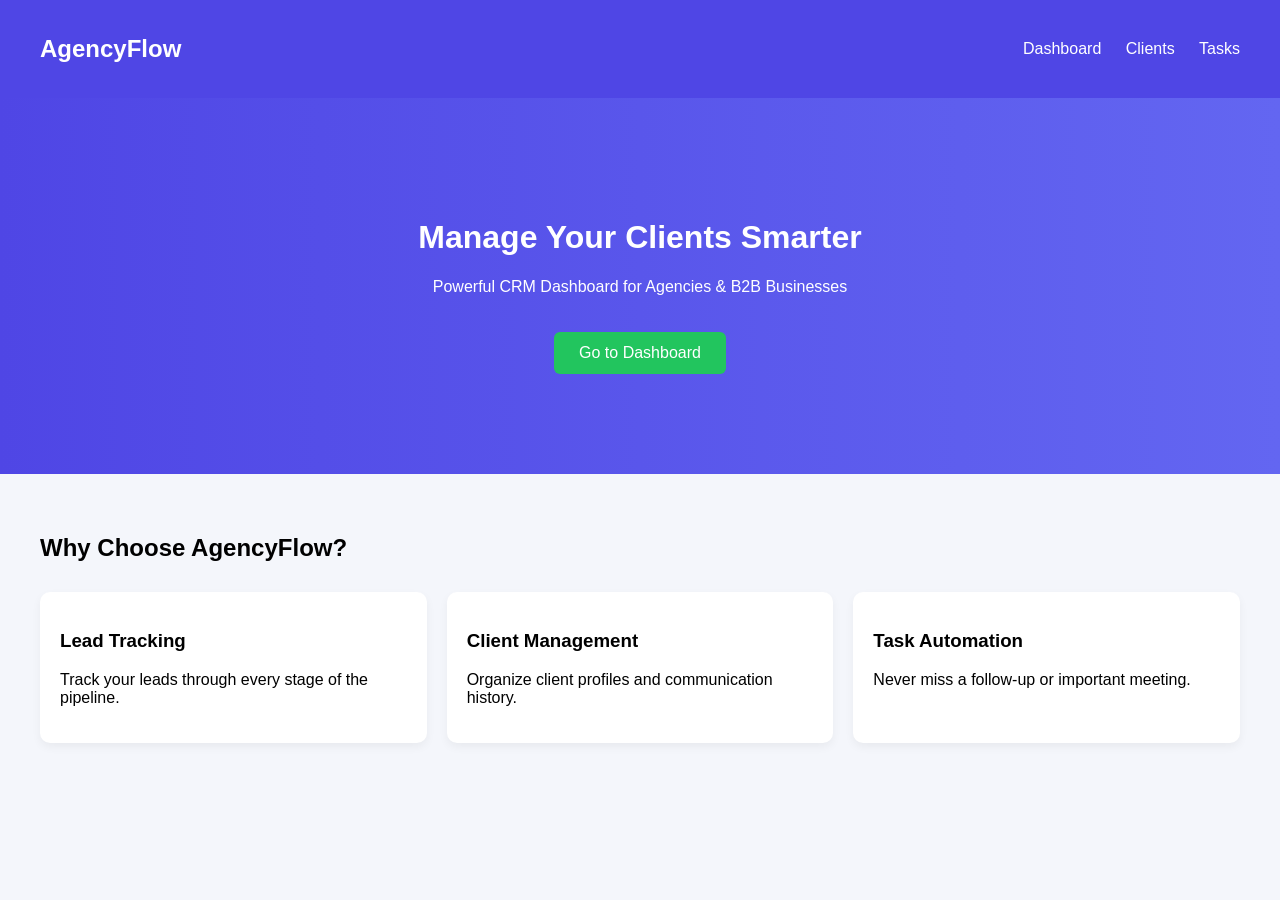
<file: index.html>
<!DOCTYPE html>
<html>
<head>
    <title>AgencyFlow CRM</title>
    <link rel="stylesheet" href="style.css">
</head>
<body>

<div class="navbar">
    <h2>AgencyFlow</h2>
    <div>
        <a href="dashboard.html">Dashboard</a>
        <a href="clients.html">Clients</a>
        <a href="tasks.html">Tasks</a>
    </div>
</div>

<div class="hero">
    <h1>Manage Your Clients Smarter</h1>
    <p>Powerful CRM Dashboard for Agencies & B2B Businesses</p>
    <a href="dashboard.html" class="button">Go to Dashboard</a>
</div>

<div class="container">
    <h2>Why Choose AgencyFlow?</h2>

    <div class="cards">
        <div class="card">
            <h3>Lead Tracking</h3>
            <p>Track your leads through every stage of the pipeline.</p>
        </div>

        <div class="card">
            <h3>Client Management</h3>
            <p>Organize client profiles and communication history.</p>
        </div>

        <div class="card">
            <h3>Task Automation</h3>
            <p>Never miss a follow-up or important meeting.</p>
        </div>
    </div>
</div>

</body>
</html>
</file>
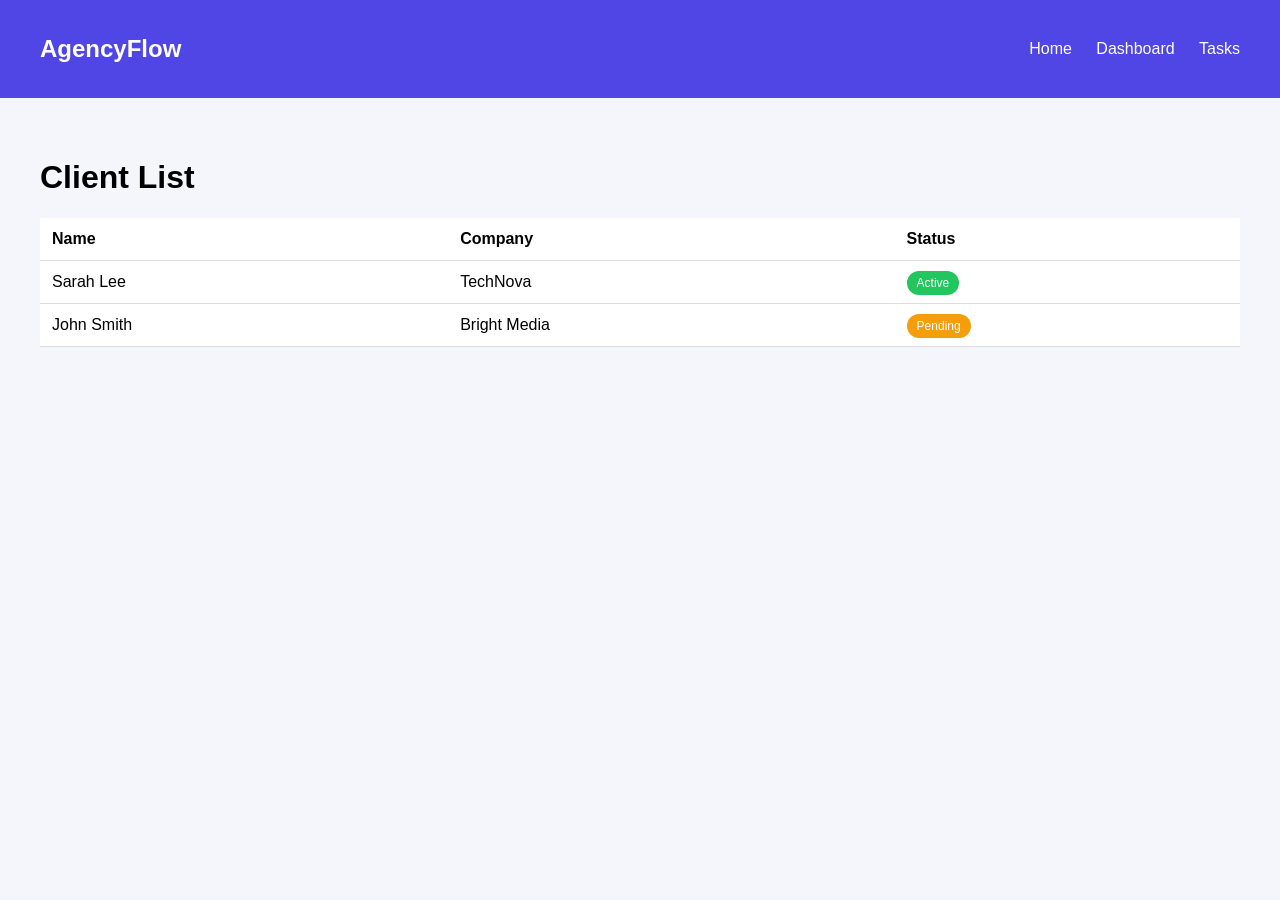
<file: clients.html>
<!DOCTYPE html>
<html>
<head>
    <title>Clients - AgencyFlow</title>
    <link rel="stylesheet" href="style.css">
</head>
<body>

<div class="navbar">
    <h2>AgencyFlow</h2>
    <div>
        <a href="index.html">Home</a>
        <a href="dashboard.html">Dashboard</a>
        <a href="tasks.html">Tasks</a>
    </div>
</div>

<div class="container">
    <h1>Client List</h1>

    <table class="table">
        <tr>
            <th>Name</th>
            <th>Company</th>
            <th>Status</th>
        </tr>

        <tr>
            <td>Sarah Lee</td>
            <td>TechNova</td>
            <td><span class="status active">Active</span></td>
        </tr>

        <tr>
            <td>John Smith</td>
            <td>Bright Media</td>
            <td><span class="status pending">Pending</span></td>
        </tr>
    </table>
</div>

</body>
</html>
</file>
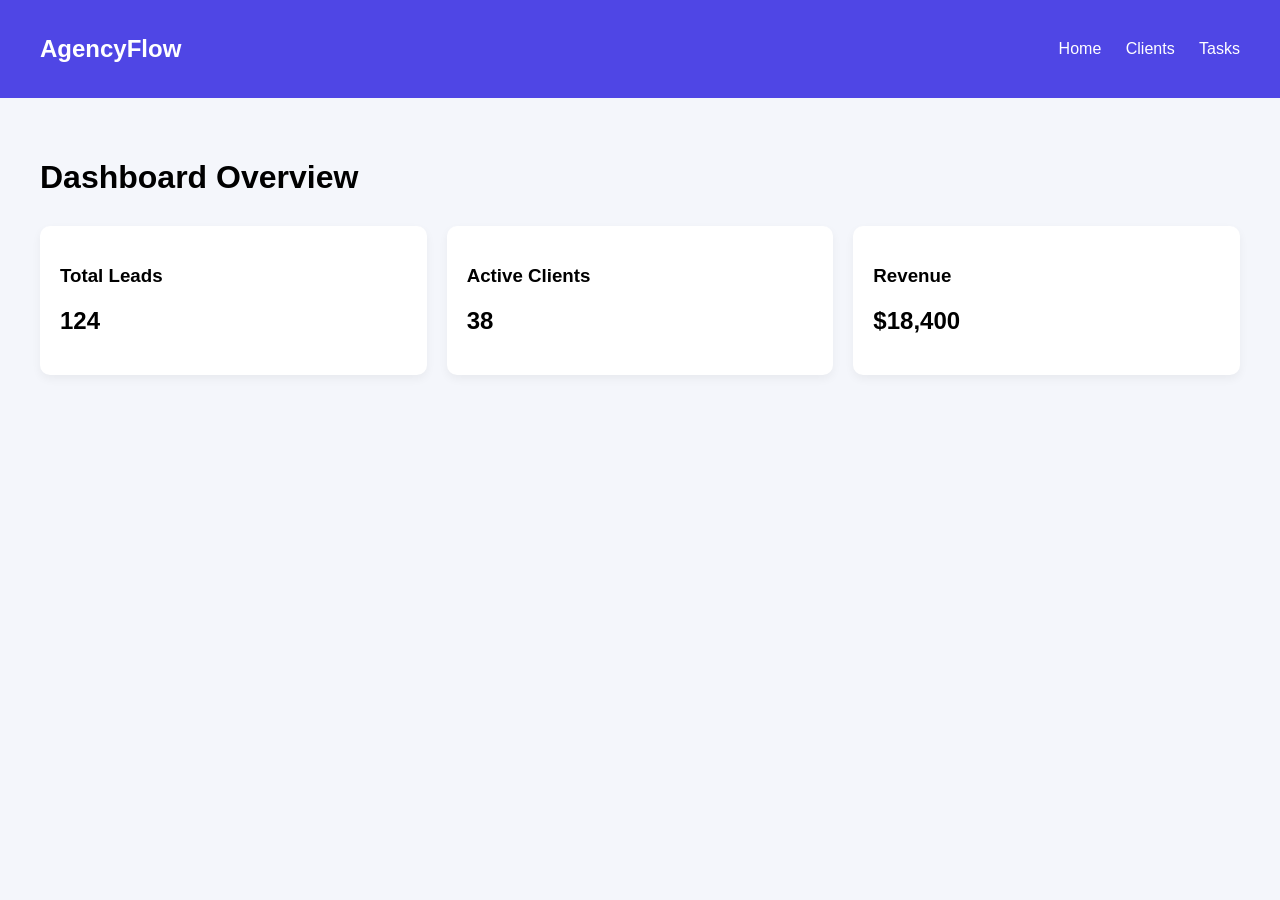
<file: dashboard.html>
<!DOCTYPE html>
<html>
<head>
    <title>Dashboard - AgencyFlow</title>
    <link rel="stylesheet" href="style.css">
</head>
<body>

<div class="navbar">
    <h2>AgencyFlow</h2>
    <div>
        <a href="index.html">Home</a>
        <a href="clients.html">Clients</a>
        <a href="tasks.html">Tasks</a>
    </div>
</div>

<div class="container">
    <h1>Dashboard Overview</h1>

    <div class="cards">
        <div class="card">
            <h3>Total Leads</h3>
            <h2>124</h2>
        </div>

        <div class="card">
            <h3>Active Clients</h3>
            <h2>38</h2>
        </div>

        <div class="card">
            <h3>Revenue</h3>
            <h2>$18,400</h2>
        </div>
    </div>
</div>

</body>
</html>
</file>
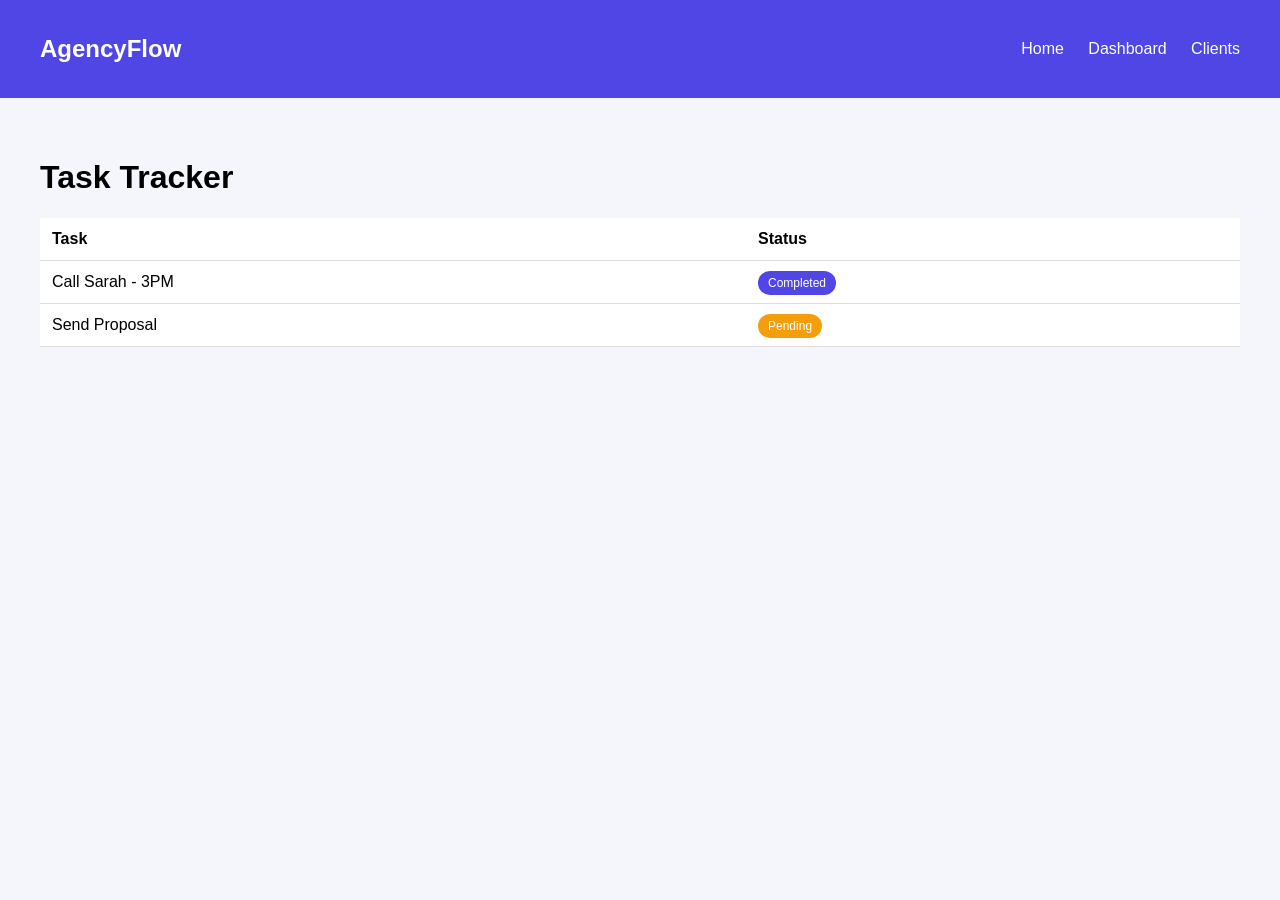
<file: tasks.html>
<!DOCTYPE html>
<html>
<head>
    <title>Tasks - AgencyFlow</title>
    <link rel="stylesheet" href="style.css">
</head>
<body>

<div class="navbar">
    <h2>AgencyFlow</h2>
    <div>
        <a href="index.html">Home</a>
        <a href="dashboard.html">Dashboard</a>
        <a href="clients.html">Clients</a>
    </div>
</div>

<div class="container">
    <h1>Task Tracker</h1>

    <table class="table">
        <tr>
            <th>Task</th>
            <th>Status</th>
        </tr>

        <tr>
            <td>Call Sarah - 3PM</td>
            <td><span class="status completed">Completed</span></td>
        </tr>

        <tr>
            <td>Send Proposal</td>
            <td><span class="status pending">Pending</span></td>
        </tr>
    </table>
</div>

</body>
</html>
</file>
<file: style.css>
body {
    margin: 0;
    font-family: 'Segoe UI', sans-serif;
    background-color: #f4f6fb;
}

.navbar {
    background: #4F46E5;
    padding: 15px 40px;
    display: flex;
    justify-content: space-between;
    align-items: center;
    color: white;
}

.navbar a {
    color: white;
    text-decoration: none;
    margin-left: 20px;
}

.container {
    padding: 40px;
}

.hero {
    text-align: center;
    padding: 100px 20px;
    background: linear-gradient(to right, #4F46E5, #6366F1);
    color: white;
}

.button {
    background: #22C55E;
    color: white;
    padding: 12px 25px;
    border-radius: 6px;
    text-decoration: none;
    display: inline-block;
    margin-top: 20px;
}

.cards {
    display: flex;
    gap: 20px;
    margin-top: 30px;
    flex-wrap: wrap;
}

.card {
    background: white;
    padding: 20px;
    flex: 1;
    min-width: 200px;
    border-radius: 10px;
    box-shadow: 0 4px 10px rgba(0,0,0,0.05);
}

.table {
    width: 100%;
    border-collapse: collapse;
    margin-top: 20px;
    background: white;
}

.table th, .table td {
    padding: 12px;
    border-bottom: 1px solid #ddd;
    text-align: left;
}

.status {
    padding: 5px 10px;
    border-radius: 20px;
    font-size: 12px;
    color: white;
}

.active {
    background: #22C55E;
}

.pending {
    background: #F59E0B;
}

.completed {
    background: #4F46E5;
}
</file>
